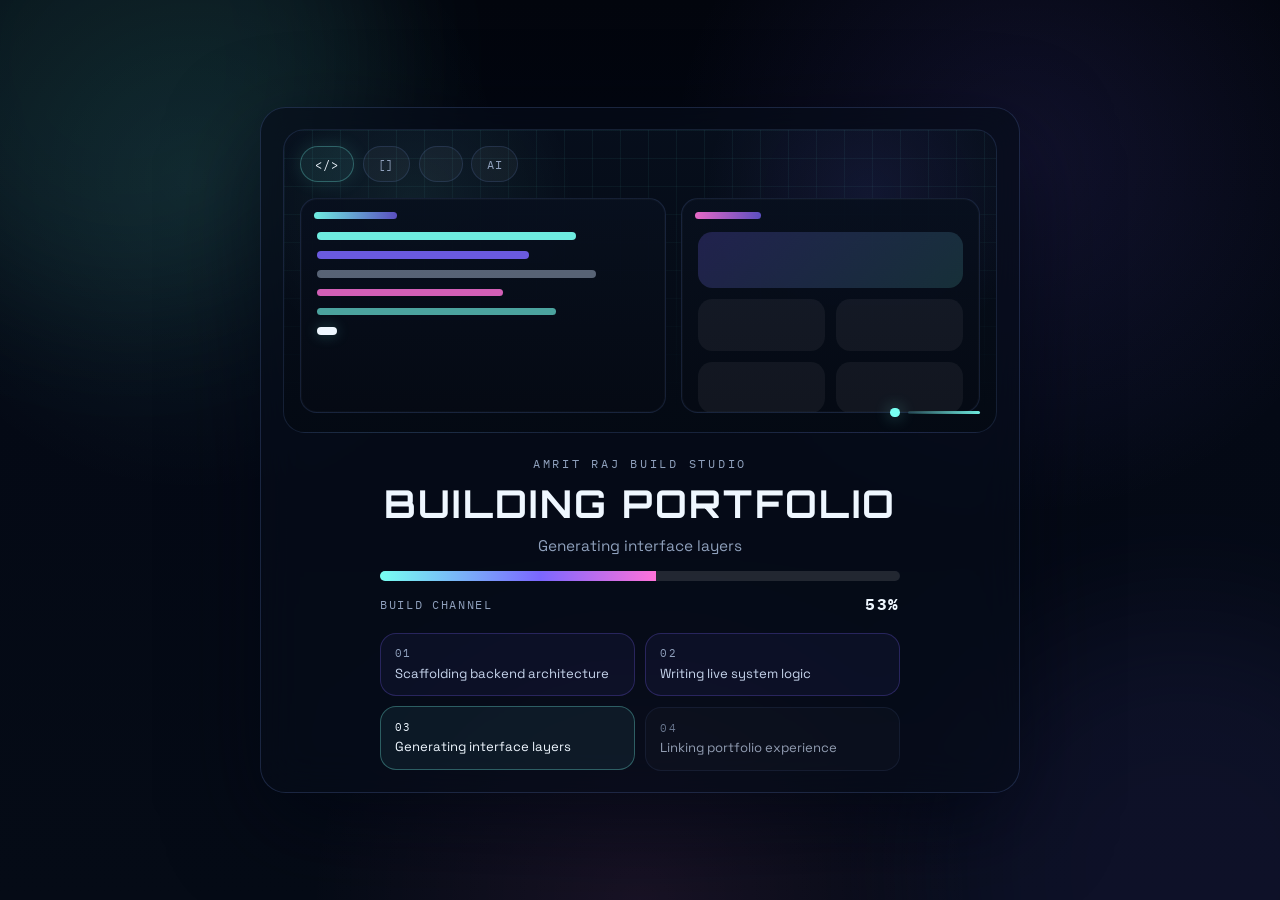
<file: index.html>
<!doctype html>
<html lang="en">
  <head>
    <meta charset="UTF-8" />
    <link rel="icon" type="image/svg+xml" href="/favicon.svg" />
    <meta name="viewport" content="width=device-width, initial-scale=1.0" />
    <meta
      name="description"
      content="Amrit Raj builds dependable backend systems, platform workflows, and AI-ready product foundations with a focus on Java, microservices, reliability, and clear execution."
    />
    <meta
      name="robots"
      content="index,follow,max-snippet:-1,max-image-preview:large,max-video-preview:-1"
    />
    <meta
      name="googlebot"
      content="index,follow,max-snippet:-1,max-image-preview:large,max-video-preview:-1"
    />
    <meta
      name="google-site-verification"
      content="ZopQGcoUT-zA8uDkPfLChk7K8iqDgY5XYCsr2-rhd2g"
    />
    <meta name="theme-color" content="#02050d" />
    <title>
      Amrit Raj | Java Backend Developer, Platform Engineer, AI-Ready Systems
    </title>
    <script type="module" crossorigin src="/assets/index-Cv9mQCW3.js"></script>
    <link rel="stylesheet" crossorigin href="/assets/index-Dyf2eFqn.css">
  </head>
  <body>
    <div id="root"></div>
  </body>
</html>
</file>
<file: assets/index-Dyf2eFqn.css>
@import "https://fonts.googleapis.com/css2?family=IBM+Plex+Mono:wght@400;500;600&family=Orbitron:wght@500;600;700;800&family=Space+Grotesk:wght@400;500;700&display=swap";@layer properties{@supports (((-webkit-hyphens:none)) and (not (margin-trim:inline))) or ((-moz-orient:inline) and (not (color:rgb(from red r g b)))){*,:before,:after,::backdrop{--tw-rotate-x:initial;--tw-rotate-y:initial;--tw-rotate-z:initial;--tw-skew-x:initial;--tw-skew-y:initial;--tw-shadow:0 0 #0000;--tw-shadow-color:initial;--tw-shadow-alpha:100%;--tw-inset-shadow:0 0 #0000;--tw-inset-shadow-color:initial;--tw-inset-shadow-alpha:100%;--tw-ring-color:initial;--tw-ring-shadow:0 0 #0000;--tw-inset-ring-color:initial;--tw-inset-ring-shadow:0 0 #0000;--tw-ring-inset:initial;--tw-ring-offset-width:0px;--tw-ring-offset-color:#fff;--tw-ring-offset-shadow:0 0 #0000;--tw-blur:initial;--tw-brightness:initial;--tw-contrast:initial;--tw-grayscale:initial;--tw-hue-rotate:initial;--tw-invert:initial;--tw-opacity:initial;--tw-saturate:initial;--tw-sepia:initial;--tw-drop-shadow:initial;--tw-drop-shadow-color:initial;--tw-drop-shadow-alpha:100%;--tw-drop-shadow-size:initial}}}.invisible{visibility:hidden}.visible{visibility:visible}.fixed{position:fixed}.static{position:static}.sticky{position:sticky}.block{display:block}.contents{display:contents}.hidden{display:none}.grow{flex-grow:1}.transform{transform:var(--tw-rotate-x,) var(--tw-rotate-y,) var(--tw-rotate-z,) var(--tw-skew-x,) var(--tw-skew-y,)}.resize{resize:both}.ring{--tw-ring-shadow:var(--tw-ring-inset,) 0 0 0 calc(1px + var(--tw-ring-offset-width)) var(--tw-ring-color,currentcolor);box-shadow:var(--tw-inset-shadow), var(--tw-inset-ring-shadow), var(--tw-ring-offset-shadow), var(--tw-ring-shadow), var(--tw-shadow)}.filter{filter:var(--tw-blur,) var(--tw-brightness,) var(--tw-contrast,) var(--tw-grayscale,) var(--tw-hue-rotate,) var(--tw-invert,) var(--tw-saturate,) var(--tw-sepia,) var(--tw-drop-shadow,)}:root{--bg-primary:#050915;--bg-secondary:#091223;--panel-bg:#0a111fd1;--text-main:#eff7ff;--text-soft:#c6d4ec;--text-dim:#8fa0bc;--accent-cyan:#77fff1;--accent-blue:#7f9dff;--accent-pink:#ff8ee3;--font-sans:"Space Grotesk", "Avenir Next", "Segoe UI", sans-serif;--font-display:"Orbitron", "Space Grotesk", sans-serif;--font-mono:"IBM Plex Mono", "SFMono-Regular", "Consolas", monospace;color:var(--text-main);background:var(--bg-primary);font-family:var(--font-sans);font-synthesis:none;text-rendering:optimizelegibility;-webkit-font-smoothing:antialiased;-moz-osx-font-smoothing:grayscale}*{box-sizing:border-box}html{scroll-behavior:smooth}body{min-width:320px;min-height:100vh;color:var(--text-main);font-family:var(--font-sans);background:#02050d;margin:0;overflow-x:hidden}body:before,body:after{content:"";pointer-events:none;z-index:0;position:fixed;inset:0}body:before{opacity:.18;background-color:#0000;background-image:linear-gradient(90deg,#0000 0 9%,#7b96ff08 9% 9.08%,#0000 9.08% 100%),linear-gradient(#0000 0 11%,#7b96ff08 11% 11.08%,#0000 11.08% 100%);background-position:0 0,0 0;background-repeat:repeat,repeat;background-size:160px 160px;background-attachment:scroll,scroll;background-origin:padding-box,padding-box;background-clip:border-box,border-box}body:after{mix-blend-mode:soft-light;opacity:.22;background:linear-gradient(#ffffff04,#fff0),repeating-linear-gradient(#ffffff04 0 1px,#0000 1px 4px)}@media (prefers-reduced-motion:reduce){*,:before,:after{scroll-behavior:auto!important;transition-duration:.01ms!important;animation-duration:.01ms!important;animation-iteration-count:1!important}}a,button,input,textarea{transition:color .18s,background-color .18s,border-color .18s,transform .18s,box-shadow .18s,opacity .18s}a{color:inherit}img,svg{max-width:100%;display:block}#root{z-index:1;position:relative}::selection{color:var(--text-main);background:#7cf8ff4d}::-webkit-scrollbar{width:10px}::-webkit-scrollbar-track{background:#050915f2}::-webkit-scrollbar-thumb{background:linear-gradient(#77fff0cc,#867effb3);border-radius:999px}::-webkit-scrollbar-thumb:hover{background:linear-gradient(#77fff0,#867effe6)}@keyframes gradientShift{0%,to{background-position:0%}50%{background-position:100%}}@keyframes blob{0%,to{transform:translate(0)scale(1)}25%{transform:translate(20px,-50px)scale(1.1)}50%{transform:translate(-20px,20px)scale(.9)}75%{transform:translate(50px,50px)scale(1.05)}}@keyframes blobAlt{0%,to{transform:translate(0)scale(1)}25%{transform:translate(-30px,40px)scale(.95)}50%{transform:translate(40px,-30px)scale(1.1)}75%{transform:translate(-20px,-40px)scale(.9)}}@keyframes shimmer{0%,to{opacity:.3}50%{opacity:.7}}@keyframes flicker{0%,19%,21%,23%,25%,54%,56%,to{opacity:1}20%,24%,55%{opacity:.5}}@keyframes orbitSmall{0%{transform:rotate(0)translate(60px)rotate(0)}to{transform:rotate(360deg)translate(60px)rotate(-360deg)}}@keyframes orbitLarge{0%{transform:rotate(0)translate(100px)rotate(0)}to{transform:rotate(360deg)translate(100px)rotate(-360deg)}}@keyframes pulse{0%,to{opacity:1}50%{opacity:.5}}.glow-effect{position:relative;overflow:hidden}.glow-effect:before{content:"";border-radius:inherit;z-index:-1;opacity:0;background:linear-gradient(90deg,#0000 0%,#00d9ff80 50%,#0000 100%);animation:3s ease-in-out infinite shimmer;position:absolute;inset:-2px}.glow-effect:hover:before{opacity:1}@keyframes particle-float{0%,to{opacity:0;transform:translateY(0)translate(0)}10%{opacity:1}90%{opacity:1}to{opacity:0;transform:translateY(-100px)translate(50px)}}@keyframes pulse-glow{0%,to{box-shadow:0 0 20px #00d9ff4d}50%{box-shadow:0 0 40px #00d9ff99}}@keyframes scan-line{0%{transform:translateY(-100%)}to{transform:translateY(100vh)}}.animated-bg-container{z-index:-10;position:fixed;inset:0;overflow:hidden}.floating-particle{opacity:0;border-radius:50%;animation:6s ease-in infinite particle-float;position:absolute}.neon-text{text-shadow:0 0 10px #00d9ff80,0 0 20px #00d9ff4d,0 0 30px #ff006e33;animation:2s ease-in-out infinite pulse-glow}.cyber-border{background:linear-gradient(45deg,#00d9ff,#ff006e,#00d9ff) 0 0/200% 200%;animation:8s infinite gradientShift;position:relative}.interactive-glow{transition:all .3s;position:relative}.interactive-glow:hover{box-shadow:0 0 20px #00d9ff80,0 0 40px #00d9ff4d,inset 0 0 20px #00d9ff1a}@property --tw-rotate-x{syntax:"*";inherits:false}@property --tw-rotate-y{syntax:"*";inherits:false}@property --tw-rotate-z{syntax:"*";inherits:false}@property --tw-skew-x{syntax:"*";inherits:false}@property --tw-skew-y{syntax:"*";inherits:false}@property --tw-shadow{syntax:"*";inherits:false;initial-value:0 0 #0000}@property --tw-shadow-color{syntax:"*";inherits:false}@property --tw-shadow-alpha{syntax:"<percentage>";inherits:false;initial-value:100%}@property --tw-inset-shadow{syntax:"*";inherits:false;initial-value:0 0 #0000}@property --tw-inset-shadow-color{syntax:"*";inherits:false}@property --tw-inset-shadow-alpha{syntax:"<percentage>";inherits:false;initial-value:100%}@property --tw-ring-color{syntax:"*";inherits:false}@property --tw-ring-shadow{syntax:"*";inherits:false;initial-value:0 0 #0000}@property --tw-inset-ring-color{syntax:"*";inherits:false}@property --tw-inset-ring-shadow{syntax:"*";inherits:false;initial-value:0 0 #0000}@property --tw-ring-inset{syntax:"*";inherits:false}@property --tw-ring-offset-width{syntax:"<length>";inherits:false;initial-value:0}@property --tw-ring-offset-color{syntax:"*";inherits:false;initial-value:#fff}@property --tw-ring-offset-shadow{syntax:"*";inherits:false;initial-value:0 0 #0000}@property --tw-blur{syntax:"*";inherits:false}@property --tw-brightness{syntax:"*";inherits:false}@property --tw-contrast{syntax:"*";inherits:false}@property --tw-grayscale{syntax:"*";inherits:false}@property --tw-hue-rotate{syntax:"*";inherits:false}@property --tw-invert{syntax:"*";inherits:false}@property --tw-opacity{syntax:"*";inherits:false}@property --tw-saturate{syntax:"*";inherits:false}@property --tw-sepia{syntax:"*";inherits:false}@property --tw-drop-shadow{syntax:"*";inherits:false}@property --tw-drop-shadow-color{syntax:"*";inherits:false}@property --tw-drop-shadow-alpha{syntax:"<percentage>";inherits:false;initial-value:100%}@property --tw-drop-shadow-size{syntax:"*";inherits:false}.app-shell{isolation:isolate;background:0 0;min-height:100vh;position:relative}.ai-background{z-index:0;pointer-events:none;background:#02050d;position:fixed;inset:0;overflow:hidden}.ai-background-canvas,.ai-background-grid,.ai-background-glow,.ai-background-vignette{position:absolute;inset:0}.ai-background-canvas{width:100%;height:100%}.ai-background-grid{opacity:.38;background-color:#0000;background-image:linear-gradient(#769aff0f 1px,#0000 1px),linear-gradient(90deg,#769aff0f 1px,#0000 1px);background-position:0 0,0 0;background-repeat:repeat,repeat;background-size:120px 120px;background-attachment:scroll,scroll;background-origin:padding-box,padding-box;background-clip:border-box,border-box;-webkit-mask-image:radial-gradient(circle,#000000e6,#0000 92%);mask-image:radial-gradient(circle,#000000e6,#0000 92%)}.ai-background-glow{filter:blur(28px);opacity:.92;background:radial-gradient(circle at 18% 18%,#68f3ff24,#0000 26%),radial-gradient(circle at 78% 16%,#6e7eff2e,#0000 30%),radial-gradient(circle at 50% 76%,#ff74b41f,#0000 24%)}.ai-background-vignette{mix-blend-mode:normal;background:linear-gradient(#01040a0f,#01040a38),radial-gradient(circle,#0000 42%,#01040ab8 100%)}.page-loader{z-index:120;background:radial-gradient(circle at 15% 20%,#77fff114,#0000 24%),radial-gradient(circle at 80% 18%,#7b67ff1f,#0000 28%),radial-gradient(circle at 50% 100%,#ff6bd614,#0000 30%),linear-gradient(#02050d 0%,#040915 45%,#050b16 100%);place-items:center;padding:1.5rem;display:grid;position:fixed;inset:0;overflow:hidden}.page-loader:before,.page-loader:after{content:"";filter:blur(70px);opacity:.32;pointer-events:none;border-radius:50%;width:32rem;height:32rem;position:absolute;inset:auto}.page-loader:before{background:#62f9ef3d;top:-12rem;left:-8rem}.page-loader:after{background:#7b67ff3d;animation:4.2s ease-in-out infinite loader-atmosphere;bottom:-14rem;right:-10rem}.page-loader-core{z-index:1;-webkit-backdrop-filter:blur(22px);backdrop-filter:blur(22px);background:#060c1aad;border:1px solid #82a3ff2e;border-radius:1.6rem;justify-items:center;gap:1.35rem;width:min(760px,100%);padding:1.35rem;display:grid;position:relative;box-shadow:0 30px 90px #0206128f}.page-loader-studio{background:radial-gradient(circle at 18% 24%,#77fff114,#0000 26%),radial-gradient(circle at 82% 22%,#7b67ff1a,#0000 26%),linear-gradient(#070f1df2,#040a14f5);border:1px solid #82a3ff24;border-radius:1.35rem;width:100%;min-height:19rem;position:relative;overflow:hidden}.page-loader-studio:before{content:"";background-image:linear-gradient(#6ef7ed14 1px,#0000 1px),linear-gradient(90deg,#6ef7ed14 1px,#0000 1px);background-size:28px 28px;position:absolute;inset:0;-webkit-mask-image:linear-gradient(#000000c7,#0000 94%);mask-image:linear-gradient(#000000c7,#0000 94%)}.page-loader-toolbar{z-index:1;gap:.55rem;display:flex;position:absolute;top:1rem;left:1rem;right:1rem}.page-loader-tool{min-width:2.75rem;height:2.2rem;color:var(--text-dim);font-family:var(--font-mono);letter-spacing:.08em;background:#ffffff0a;border:1px solid #82a3ff24;border-radius:999px;justify-content:center;align-items:center;padding:0 .9rem;font-size:.74rem;display:inline-flex}.page-loader-tool-active{color:var(--text-main);background:#77fff114;border-color:#77fff147;box-shadow:0 0 20px #77fff11f}.page-loader-workbench{z-index:1;grid-template-columns:minmax(0,1.1fr) minmax(0,.9fr);gap:.95rem;display:grid;position:absolute;inset:4.2rem 1rem 1.2rem}.page-loader-code-window,.page-loader-ui-window{background:linear-gradient(#08101ef5,#050a14fa);border:1px solid #82a3ff24;border-radius:1.05rem;position:relative;overflow:hidden;box-shadow:inset 0 0 0 1px #ffffff06}.page-loader-window-topbar{background:linear-gradient(90deg,#77fff1eb,#7b67ffb8);border-radius:999px;width:5.2rem;height:.42rem;position:absolute;top:.85rem;left:.85rem}.page-loader-window-topbar-ui{background:linear-gradient(90deg,#ff72d9e6,#7b67ffb8);width:4.1rem}.page-loader-code-lines{align-content:start;gap:.7rem;display:grid;position:absolute;inset:2.1rem 1rem 1rem}.page-loader-code-line{transform-origin:0;border-radius:999px;height:.48rem;animation:1.25s cubic-bezier(.22,1,.36,1) both loader-code-write;display:block}.page-loader-code-line-a{background:#77fff1eb;width:78%;animation-delay:.15s}.page-loader-code-line-b{background:#7b67ffdb;width:64%;animation-delay:.35s}.page-loader-code-line-c{background:#c8d8f46b;width:84%;animation-delay:.55s}.page-loader-code-line-d{background:#ff72d9d1;width:56%;animation-delay:.75s}.page-loader-code-line-e{background:#77fff19e;width:72%;animation-delay:.95s}.page-loader-code-cursor{background:var(--text-main);border-radius:999px;width:1.25rem;height:.52rem;animation:.8s step-end infinite loader-cursor-blink;box-shadow:0 0 14px #77fff142}.page-loader-ui-shell{align-content:start;gap:.7rem;display:grid;position:absolute;inset:2.1rem 1rem 1rem}.page-loader-ui-hero,.page-loader-ui-card,.page-loader-ui-button{opacity:0;border-radius:.9rem;animation:.8s ease-out both loader-ui-build;display:block}.page-loader-ui-hero{background:linear-gradient(135deg,#7b67ff38,#77fff124);height:3.5rem;animation-delay:.45s}.page-loader-ui-grid{grid-template-columns:repeat(2,minmax(0,1fr));gap:.7rem;display:grid}.page-loader-ui-card{background:#ffffff0d;height:3.2rem}.page-loader-ui-card-a{animation-delay:.7s}.page-loader-ui-card-b{animation-delay:.82s}.page-loader-ui-card-c{animation-delay:.94s}.page-loader-ui-card-d{animation-delay:1.06s}.page-loader-ui-button{background:linear-gradient(90deg,#77fff1eb,#7b67ffc7);width:56%;height:2.1rem;margin-top:.35rem;animation-delay:1.18s}.page-loader-build-signal{z-index:1;align-items:center;gap:.55rem;display:inline-flex;position:absolute;bottom:.95rem;right:1rem}.page-loader-signal-dot{background:var(--accent-cyan);border-radius:50%;width:.6rem;height:.6rem;animation:1.5s ease-in-out infinite loader-node-ping;box-shadow:0 0 16px #77fff175}.page-loader-signal-line{background:linear-gradient(90deg,#77fff126,#77fff1eb);border-radius:999px;width:4.5rem;height:.18rem;animation:1.35s ease-in-out infinite loader-signal-run}.page-loader-copy{text-align:center;justify-items:center;gap:.8rem;width:min(520px,100%);display:grid}.page-loader-kicker,.page-loader-status,.page-loader-meta{color:var(--text-dim)}.page-loader-kicker{font-family:var(--font-mono);letter-spacing:.22em;text-transform:uppercase;margin:0;font-size:.78rem}.page-loader-title{font-family:var(--font-display);letter-spacing:.06em;text-transform:uppercase;color:var(--text-main);margin:0;font-size:clamp(1.7rem,3vw,2.9rem);line-height:1.02}.page-loader-status{min-height:1.4rem;margin:0;font-size:.96rem}.page-loader-progress{appearance:none;background:#ffffff0f;border:0;border-radius:999px;width:100%;height:.65rem;overflow:hidden}.page-loader-progress::-webkit-progress-bar{background:#ffffff0f}.page-loader-progress::-webkit-progress-value{background:linear-gradient(90deg,#77fff1,#7b67ff 58%,#ff72d9)}.page-loader-progress::-moz-progress-bar{background:linear-gradient(90deg,#77fff1,#7b67ff 58%,#ff72d9)}.page-loader-meta{width:100%;font-family:var(--font-mono);letter-spacing:.14em;text-transform:uppercase;justify-content:space-between;align-items:center;gap:1rem;font-size:.74rem;display:flex}.page-loader-meta strong{color:var(--text-main);font-size:.98rem}.page-loader-steps{grid-template-columns:repeat(2,minmax(0,1fr));gap:.65rem;width:100%;margin-top:.35rem;display:grid}.page-loader-step{text-align:left;background:#ffffff06;border:1px solid #82a3ff1f;border-radius:1rem;gap:.2rem;padding:.8rem .85rem;transition:border-color .3s,background .3s,transform .3s;display:grid}.page-loader-step-index{color:var(--text-dim);font-family:var(--font-mono);letter-spacing:.18em;text-transform:uppercase;font-size:.66rem}.page-loader-step-label{color:var(--text-soft);font-size:.82rem;line-height:1.45}.page-loader-step-active{background:#77fff10f;border-color:#77fff14d;transform:translateY(-1px)}.page-loader-step-active .page-loader-step-index,.page-loader-step-active .page-loader-step-label{color:var(--text-main)}.page-loader-step-done{background:#7b67ff0f;border-color:#7b67ff42}.page-loader-step-idle{opacity:.72}@keyframes loader-atmosphere{0%,to{transform:scale(1)translate(0,0)}50%{transform:scale(1.08)translate(-12px,-10px)}}@keyframes loader-node-ping{0%,to{opacity:.42;transform:scale(1)}50%{opacity:1;transform:scale(1.22)}}@keyframes loader-code-write{0%{opacity:0;transform:scaleX(0)}to{opacity:1;transform:scaleX(1)}}@keyframes loader-cursor-blink{0%,49%{opacity:1}50%,to{opacity:.25}}@keyframes loader-ui-build{0%{opacity:0;transform:translateY(10px)scale(.94)}to{opacity:1;transform:translateY(0)scale(1)}}@keyframes loader-signal-run{0%,to{opacity:.5;transform:scaleX(.7)}50%{opacity:1;transform:scaleX(1)}}.site-content{z-index:1;position:relative}.section-shell{padding:6.5rem 1.5rem;position:relative}.section-shell:before{content:"";pointer-events:none;background:linear-gradient(#0000,#7892ff09,#0000);position:absolute;inset:0}.section-shell.alt:before{background:linear-gradient(#0000,#56ffd30a,#0000)}.section-inner{z-index:1;width:min(1240px,100%);margin:0 auto;position:relative}.section-header{text-align:center;max-width:760px;margin:0 auto 3rem}.eyebrow{color:var(--text-dim);font-family:var(--font-mono);letter-spacing:.28em;text-transform:uppercase;align-items:center;gap:.7rem;margin-bottom:1rem;font-size:.78rem;display:inline-flex}.eyebrow:before,.eyebrow:after{content:"";background:linear-gradient(90deg,#0000,#84fce5b3,#0000);width:2.6rem;height:1px}.section-title{font-size:clamp(1.95rem,3.2vw,3.25rem);font-family:var(--font-display);letter-spacing:.05em;text-transform:uppercase;margin:0;line-height:1.02}.section-title .accent-text{margin-top:.35rem;font-size:.74em;line-height:1.08;display:block}.section-title .muted{color:var(--text-soft)}.section-description{max-width:52rem;color:var(--text-dim);margin:1rem auto 0;font-size:1.03rem}.top-nav{z-index:30;-webkit-backdrop-filter:blur(18px);backdrop-filter:blur(18px);background:#060c1aa3;border:1px solid #82a3ff3d;border-radius:999px;width:min(1280px,100% - 1rem);position:fixed;top:1rem;left:50%;transform:translate(-50%);box-shadow:0 16px 60px #02061273}.section-float-nav{z-index:28;-webkit-backdrop-filter:blur(18px);backdrop-filter:blur(18px);background:#060c1a9e;border:1px solid #82a3ff2e;border-radius:999px;gap:.45rem;padding:.6rem;display:grid;position:fixed;top:50%;right:1.2rem;transform:translateY(-50%);box-shadow:0 18px 55px #02061257}.section-float-button{width:3.25rem;height:3.25rem;color:var(--text-soft);cursor:pointer;background:linear-gradient(160deg,#77fff10a,#7f9dff14),#090f1de0;border:1px solid #7691ff24;border-radius:999px;justify-content:center;align-items:center;transition:transform .18s,border-color .18s,background .18s,color .18s,box-shadow .18s;display:inline-flex}.section-float-button:hover{color:var(--text-main);border-color:#77fff13d;transform:translateY(-2px)}.section-float-button:disabled{opacity:.42;cursor:default;transform:none}.section-float-button:disabled:hover{color:var(--text-soft);border-color:#7691ff24;transform:none}.section-float-direction{color:var(--accent-cyan);justify-content:center;align-items:center;font-size:1.15rem;line-height:1;display:inline-flex}.back-to-top{z-index:28;color:var(--text-main);cursor:pointer;opacity:0;pointer-events:none;background:linear-gradient(140deg,#77fff11a,#8ca4ff1f),#070d18e0;border:1px solid #77fff12e;border-radius:999px;align-items:center;gap:.6rem;padding:.85rem 1rem;transition:opacity .18s,transform .18s,border-color .18s;display:inline-flex;position:fixed;bottom:1.3rem;right:1.2rem;transform:translateY(12px);box-shadow:0 18px 40px #02061257}.back-to-top.visible{opacity:1;pointer-events:auto;transform:translateY(0)}.back-to-top:hover{border-color:#77fff152}.back-to-top span{font-family:var(--font-display);letter-spacing:.08em;text-transform:uppercase;font-size:.72rem}.back-to-top svg{width:1rem;height:1rem}.top-nav-inner{justify-content:space-between;align-items:center;gap:1rem;padding:.95rem 1.55rem;display:flex}.brand-mark{color:var(--text-main);align-items:center;gap:.85rem;text-decoration:none;display:flex}.brand-orb{background:radial-gradient(circle,#64ffe5b8,#0b21351a 42%,#0000 70%),#09101eeb;border:1px solid #7cf3ff5c;border-radius:50%;width:2.5rem;height:2.5rem;position:relative;box-shadow:0 0 30px #52d8ff47}.brand-orb:before,.brand-orb:after{content:"";border:1px solid #7692ff4d;border-radius:50%;animation:12s linear infinite orbit-spin;position:absolute;inset:.3rem}.brand-orb:after{border-color:#ff70dd3d;animation-duration:16s;animation-direction:reverse;inset:-.28rem}.brand-title{flex-direction:column;gap:.1rem;display:flex}.brand-name{font-size:.98rem;font-weight:700;font-family:var(--font-display);letter-spacing:.1em;text-transform:uppercase}.brand-subtitle{color:var(--text-dim);font-family:var(--font-mono);letter-spacing:.18em;text-transform:uppercase;font-size:.72rem}.nav-links{align-items:center;gap:1.35rem;display:flex}.nav-link{color:var(--text-soft);font-size:.92rem;font-family:var(--font-mono);letter-spacing:.12em;text-transform:uppercase;text-decoration:none}.nav-link:hover{color:var(--accent-cyan)}.nav-menu-button{color:var(--text-main);font-family:var(--font-display);letter-spacing:.12em;text-transform:uppercase;background:#0d1424bf;border:1px solid #7a95ff4d;border-radius:999px;padding:.65rem .95rem;font-size:.78rem;display:none}.nav-mobile{padding:0 1rem 1rem;display:none}.nav-mobile-panel{background:#080e1ae6;border:1px solid #7692ff2e;border-radius:1.3rem;gap:.45rem;padding:.8rem;display:grid}.nav-mobile-panel a{color:var(--text-soft);border-radius:.9rem;padding:.8rem .95rem;text-decoration:none}.nav-mobile-panel a:hover{color:var(--accent-cyan);background:#5d7bff1f}.hero-shell{align-items:center;min-height:100vh;padding:8.5rem 1.5rem 4rem;display:flex;position:relative}.hero-grid{grid-template-columns:minmax(0,1.15fr) minmax(320px,.85fr);align-items:center;gap:2.2rem;width:min(1240px,100%);margin:0 auto;display:grid}.hero-copy{z-index:1;position:relative}.hero-kicker{color:var(--text-dim);font-family:var(--font-mono);letter-spacing:.2em;text-transform:uppercase;background:#09101eb3;border:1px solid #7a95ff38;border-radius:999px;align-items:center;gap:.75rem;padding:.5rem .8rem;font-size:.8rem;display:inline-flex}.hero-kicker span{background:var(--accent-cyan);border-radius:50%;width:.5rem;height:.5rem;box-shadow:0 0 14px #5effe2b3}.hero-title{font-size:clamp(2.3rem,4.5vw,4.35rem);font-family:var(--font-display);letter-spacing:.03em;text-transform:uppercase;margin:1.5rem 0 1rem;line-height:.95}.hero-title .accent{background:linear-gradient(120deg,#dffcff 0%,#70f9ff 28%,#7394ff 58%,#ff88de 100%);color:#0000;text-shadow:0 0 26px #64f0ff38;-webkit-background-clip:text;background-clip:text;margin-top:.35rem;font-size:.76em;display:block}.hero-subtitle{color:var(--text-soft);font-size:clamp(.94rem,1.5vw,1.08rem);font-family:var(--font-mono);letter-spacing:.18em;text-transform:uppercase;margin:0}.hero-description{max-width:44rem;color:var(--text-dim);margin:1.5rem 0 0;font-size:1rem;line-height:1.75}.hero-actions{flex-wrap:wrap;gap:1rem;margin-top:2rem;display:flex}.hero-build-sequence{grid-template-columns:repeat(3,minmax(0,1fr));gap:.8rem;margin-top:1.35rem;display:grid}.hero-build-step{font-family:var(--font-mono);text-transform:uppercase;letter-spacing:.12em;background:#ffffff08;border:1px solid #a2bdff24;border-radius:18px;align-items:center;gap:.7rem;padding:.95rem 1rem;font-size:.74rem;display:flex;position:relative;overflow:hidden}.hero-build-step:after{content:"";background:linear-gradient(115deg,#0000 25%,#60d9ff29 50%,#0000 75%);animation:4.6s linear infinite sheen-slide;position:absolute;inset:0;transform:translate(-120%)}.hero-build-indicator{background:var(--accent-cyan);border-radius:50%;flex:none;width:10px;height:10px;box-shadow:0 0 14px #60d9ff73}.hero-metrics{grid-template-columns:repeat(3,minmax(0,1fr));gap:1rem;margin-top:2rem;display:grid}.metric-card{padding:1rem 1.1rem}.metric-value{color:var(--text-main);font-size:1.9rem;font-weight:700;font-family:var(--font-display);display:block}.metric-label{color:var(--text-dim);font-family:var(--font-mono);letter-spacing:.14em;text-transform:uppercase;font-size:.75rem}.hero-visual{position:relative}.command-panel{padding:1.35rem;position:relative;overflow:hidden}.command-panel:after{content:"";pointer-events:none;background:linear-gradient(120deg,#0000 20%,#ffffff14 50%,#0000 80%);animation:7s linear infinite sheen-slide;position:absolute;inset:0;transform:translate(-100%)}.panel-header{justify-content:space-between;align-items:center;gap:1rem;margin-bottom:1.2rem;display:flex}.panel-header strong{font-family:var(--font-mono);letter-spacing:.22em;text-transform:uppercase;color:var(--text-soft);font-size:.8rem}.panel-status{color:var(--accent-cyan);font-family:var(--font-mono);letter-spacing:.18em;text-transform:uppercase;font-size:.72rem}.radar-stage{background:radial-gradient(circle,#0f2640c7,#040a13fa),linear-gradient(#060b14eb,#08101efa);border:1px solid #7891ff2e;border-radius:1.6rem;place-items:center;min-height:23rem;display:grid;position:relative;overflow:hidden}.radar-axis{opacity:.7;background:linear-gradient(90deg,#0000,#66fceb38,#0000);position:absolute}.radar-axis-horizontal{height:1px;inset:auto 10% 50%}.radar-axis-vertical{background:linear-gradient(#0000,#66fceb2e,#0000);width:1px;inset:10% auto 10% 50%}.radar-stage:before,.radar-stage:after{content:"";border:1px solid #6cf7ee29;border-radius:50%;position:absolute;inset:12%}.radar-stage:after{inset:24%}.radar-grid,.radar-grid:before,.radar-grid:after{content:"";border:1px solid #6d90ff24;border-radius:50%;position:absolute;inset:9%}.radar-grid:before{inset:16%}.radar-grid:after{inset:30%}.radar-sweep{transform-origin:100% 100%;background:linear-gradient(45deg,#69ffe000,#69ffe038);width:50%;height:50%;animation:6s linear infinite radar-sweep;position:absolute}.radar-core{aspect-ratio:1;background:radial-gradient(circle,#6ffdff2e,#121f331f 46%,#0000 70%),#060e198c;border:1px solid #88a7ff47;border-radius:50%;place-items:center;width:clamp(180px,30vw,250px);display:grid;position:relative;box-shadow:0 0 80px #54deff24,inset 0 0 60px #6c8aff14}.radar-core:before,.radar-core:after{content:"";border:1px solid #64fbea33;border-radius:50%;animation:14s linear infinite orbit-spin;position:absolute;inset:.9rem}.radar-core:after{border-color:#ff71da3d;animation-duration:18s;animation-direction:reverse;inset:1.9rem}.radar-core-glow{filter:blur(6px);background:radial-gradient(circle at 50% 45%,#74f8ff3d,#677aff24 45%,#0000 75%);border-radius:50%;position:absolute;inset:12%}.radar-card-orbit{background:linear-gradient(160deg,#ffffff14,#ffffff03);border:1px solid #84a7ff3d;border-radius:1.15rem;width:62%;height:42%;position:absolute}.radar-card-orbit-one{animation:8s ease-in-out infinite orbit-tilt;transform:rotate(18deg)}.radar-card-orbit-two{border-color:#ff71da2e;animation:10s ease-in-out infinite orbit-tilt-reverse;transform:rotate(-18deg)}.radar-rect-card{background:linear-gradient(160deg,#ffffff29,#ffffff08),radial-gradient(circle at 50% 35%,#6bfbf538,#0b1322f0);border:1px solid #84a7ff57;border-radius:1.15rem;place-items:center;width:62%;height:42%;display:grid;position:relative;overflow:hidden;box-shadow:inset 0 0 35px #6c8aff24,0 0 45px #54deff1f}.radar-rect-card:after{content:"";background:linear-gradient(120deg,#0000 15%,#ffffff1f 48%,#0000 82%);animation:5.2s linear infinite sheen-slide;position:absolute;inset:0;transform:translate(-120%)}.radar-initials{text-align:center}.radar-initials strong{letter-spacing:.04em;font-size:clamp(2.4rem,5vw,3.4rem);display:block}.radar-initials span{color:var(--text-dim);font-family:var(--font-mono);letter-spacing:.22em;text-transform:uppercase;font-size:.82rem;display:block}.signal-node{background:var(--accent-cyan);border-radius:50%;width:.82rem;height:.82rem;position:absolute;box-shadow:0 0 18px #63ffe4cc}.signal-node.one{animation:3s ease-in-out infinite pulse-node;top:22%;right:24%}.signal-node.two{animation:3s ease-in-out 1s infinite pulse-node;bottom:24%;left:21%}.signal-node.three{animation:3s ease-in-out 1.8s infinite pulse-node;top:52%;left:14%}.status-grid{grid-template-columns:repeat(2,minmax(0,1fr));gap:.8rem;margin-top:1rem;display:grid}.status-card{padding:.95rem 1rem}.status-card span{color:var(--text-dim);font-family:var(--font-mono);letter-spacing:.16em;text-transform:uppercase;font-size:.72rem;display:block}.status-card strong{color:var(--text-main);margin-top:.3rem;font-size:.94rem;display:block}.panel{-webkit-backdrop-filter:blur(16px);backdrop-filter:blur(16px);background:linear-gradient(#ffffff0d,#ffffff04),#070d18d1;border:1px solid #7d98ff29;border-radius:1.55rem;position:relative;box-shadow:inset 0 1px #ffffff0d,0 18px 65px #02081657}.panel:before{content:"";border-radius:inherit;-webkit-mask-composite:xor;pointer-events:none;background:linear-gradient(140deg,#6ef0ff42,#7b8dff24,#ff7ade1f) border-box;border:1px solid #0000;position:absolute;inset:0;-webkit-mask-image:linear-gradient(#fff 0 0),linear-gradient(#fff 0 0);mask-image:linear-gradient(#fff 0 0),linear-gradient(#fff 0 0);-webkit-mask-position:0 0,0 0;mask-position:0 0,0 0;-webkit-mask-size:auto,auto;mask-size:auto,auto;-webkit-mask-repeat:repeat,repeat;mask-repeat:repeat,repeat;-webkit-mask-clip:padding-box,border-box;mask-clip:padding-box,border-box;-webkit-mask-origin:padding-box,border-box;mask-origin:padding-box,border-box;-webkit-mask-composite:xor;mask-composite:exclude;-webkit-mask-source-type:auto,auto;mask-mode:match-source,match-source}.panel-soft{-webkit-backdrop-filter:blur(16px);backdrop-filter:blur(16px);background:#0a111fb8;border:1px solid #6f8cff1f;border-radius:1.3rem;position:relative;box-shadow:inset 0 1px #ffffff08}.cta-primary,.cta-secondary{min-height:3.25rem;font-weight:600;font-family:var(--font-display);letter-spacing:.14em;text-transform:uppercase;border-radius:999px;justify-content:center;align-items:center;gap:.75rem;padding:0 1.35rem;font-size:.84rem;text-decoration:none;display:inline-flex}.cta-primary{color:#02111d;background:linear-gradient(135deg,#7cf3ff 0%,#6dffcf 45%,#8ca4ff 100%);box-shadow:0 10px 30px #60f8ff40}.cta-secondary{color:var(--text-main);background:#0a101e94;border:1px solid #7994ff3d}.cta-primary:hover,.cta-secondary:hover,.lift-on-hover:hover{transform:translateY(-3px)}.accent-text{background:linear-gradient(120deg,#d6fbff 0%,#73f5ff 22%,#7b8fff 55%,#ff95e4 100%);color:#0000;-webkit-background-clip:text;background-clip:text}.about-grid,.contact-grid{grid-template-columns:minmax(0,1.1fr) minmax(280px,.9fr);gap:1.5rem;display:grid}.about-grid{align-items:start}.about-story,.contact-form-panel{padding:1.8rem}.about-story{padding:2rem}.about-story-header{gap:.45rem;margin-bottom:1rem;display:grid}.story-title{margin:0;font-size:1.2rem}.story-copy{color:var(--text-dim);line-height:1.78}.story-copy p+p{margin-top:1.15rem}.story-lead{max-width:40rem;color:var(--text-main);margin:0;font-size:1.04rem;line-height:1.82}.story-points{gap:.9rem;margin-top:1.35rem;display:grid}.story-point{background:#ffffff06;border:1px solid #7691ff1f;border-radius:1rem;padding:.95rem 1rem}.story-point strong{color:var(--text-main);font-family:var(--font-display);letter-spacing:.08em;text-transform:uppercase;margin:0;font-size:.8rem;display:block}.story-point p{color:var(--text-dim);margin:.5rem 0 0;line-height:1.72}.story-note{max-width:39rem;color:var(--text-soft);margin:1.35rem 0 0;font-size:.98rem;line-height:1.76}.data-stack{align-content:start;gap:1rem;display:grid}.about-data-stack{grid-auto-rows:1fr;align-content:center;align-self:center}.about-pillar-card{grid-template-rows:auto 1fr;gap:.7rem;min-height:100%;padding:1.05rem 1.1rem 1.1rem;display:grid;overflow:hidden}.about-pillar-head{border-bottom:1px solid #7691ff1f;align-items:center;gap:.7rem;padding-bottom:.7rem;display:flex}.about-pillar-index{width:2rem;height:2rem;color:var(--accent-cyan);font-family:var(--font-mono);letter-spacing:.14em;background:#77fff114;border:1px solid #77fff124;border-radius:999px;justify-content:center;align-items:center;font-size:.66rem;display:inline-flex}.about-pillar-card .data-value{align-self:start;margin-top:0;line-height:1.68}.contact-meta-grid{grid-template-columns:repeat(2,minmax(0,1fr));gap:1rem;display:grid}.data-card{padding:1.15rem 1.2rem}.compact-contact-card{grid-template-columns:2.7rem minmax(0,1fr);align-items:center;gap:.85rem;min-height:5.35rem;display:grid}.data-label{color:var(--text-dim);font-family:var(--font-mono);letter-spacing:.2em;text-transform:uppercase;font-size:.72rem;display:block}.data-value{color:var(--text-main);margin-top:.45rem;font-size:1.02rem;text-decoration:none;display:block}.compact-contact-value{word-break:break-word;font-size:.96rem;line-height:1.45}.contact-card-icon{width:2.7rem;height:2.7rem;color:var(--accent-cyan);background:linear-gradient(160deg,#77fff129,#7f9dff1f),#070d18bd;border:1px solid #77fff12e;border-radius:.95rem;justify-content:center;align-items:center;display:inline-flex;box-shadow:inset 0 1px #ffffff08}.contact-card-icon svg,.social-icon svg{width:1.2rem;height:1.2rem}.map-card{padding:1.1rem}.map-card-header{justify-content:space-between;align-items:start;gap:1rem;margin-bottom:1rem;display:flex}.map-pin-icon{flex-shrink:0}.map-frame{aspect-ratio:16/8.3;background:radial-gradient(circle at 0 0,#77fff124,#0000 50%),#070d18d1;border:1px solid #7691ff2e;border-radius:1.15rem;overflow:hidden}.map-frame iframe{filter:none;opacity:1;border:0;width:100%;height:100%}.projects-grid,.cert-grid{grid-template-columns:repeat(3,minmax(0,1fr));gap:1.2rem;display:grid}.project-card,.cert-card{height:100%;padding:1.4rem}.technology-stage{overflow:hidden}.technology-grid{opacity:.35;pointer-events:none;background-image:linear-gradient(#9dbbff0d 1px,#0000 1px),linear-gradient(90deg,#9dbbff0d 1px,#0000 1px);background-size:56px 56px;position:absolute;inset:0}.technology-shell{z-index:1;padding:1.6rem;position:relative}.technology-tabs{flex-wrap:wrap;gap:.75rem;margin-bottom:1.4rem;display:flex}.technology-tab{color:var(--text-dim);cursor:pointer;text-transform:uppercase;letter-spacing:.14em;font-size:.74rem;font-family:var(--font-display);background:#ffffff08;border:1px solid #9dbbff2e;border-radius:999px;padding:.9rem 1.15rem}.technology-tab:hover,.technology-tab.active{color:#09111d;background:linear-gradient(120deg,#7cf3ff 0%,#6dffcf 45%,#8ca4ff 100%);border-color:#0000;box-shadow:0 14px 28px #6d81ff38}.technology-layout{grid-template-columns:minmax(320px,.9fr) minmax(0,1.1fr);align-items:stretch;gap:1.25rem;display:grid}.technology-spotlight{padding:1.4rem}.technology-spotlight h3{margin:.8rem 0;font-size:1.2rem}.technology-spotlight p{color:var(--text-dim);line-height:1.75}.technology-marquee{background:#080d18c7;border:1px solid #7691ff24;border-radius:1.3rem;justify-content:center;align-items:center;min-height:100%;padding:0;display:flex;overflow:hidden;-webkit-mask-image:linear-gradient(90deg,#0000,#000 8% 92%,#0000);mask-image:linear-gradient(90deg,#0000,#000 8% 92%,#0000)}.technology-marquee-track{align-items:center;gap:.9rem;width:max-content;padding:0 1rem;animation:30s linear infinite technology-scroll;display:flex}.technology-marquee-card{background:#070d18db;border:1px solid #9dbbff1f;border-radius:1.2rem;min-width:180px;padding:1rem}.technology-marquee-icon{background:#ffffff0a;border-radius:1rem;place-items:center;width:3rem;height:3rem;margin-bottom:.85rem;display:inline-grid}.technology-marquee-icon img{object-fit:contain;width:100%;height:100%}.technology-marquee-card strong{font-family:var(--font-display);letter-spacing:.04em;text-transform:uppercase;text-align:center;font-size:.86rem;display:block}.panel-label{width:fit-content;color:var(--accent-cyan);font-family:var(--font-mono);letter-spacing:.16em;text-transform:uppercase;border:1px solid #70f8ec2e;border-radius:999px;justify-self:start;padding:.35rem .55rem;font-size:.68rem;display:inline-block}.chip-row{flex-wrap:wrap;gap:.6rem;margin-top:1.15rem;display:flex}.tech-chip{color:var(--text-soft);background:#4f70ff14;border:1px solid #7691ff2e;border-radius:999px;align-items:center;gap:.55rem;padding:.5rem .72rem;font-size:.82rem;display:inline-flex}.tech-text-chip{color:var(--text-soft);background:#4f70ff0d;border:1px solid #7691ff24;border-radius:999px;padding:.48rem .72rem;font-size:.8rem}.tech-chip.is-compact{padding:.42rem .64rem;font-size:.76rem}.tech-chip-icon{background:#ffffff0f;border-radius:999px;flex:none;place-items:center;width:1.5rem;height:1.5rem;display:inline-grid;overflow:hidden}.tech-chip-icon img{object-fit:contain;width:100%;height:100%}.tech-chip-icon span{font-family:var(--font-display);letter-spacing:.08em;color:var(--text-main);font-size:.58rem}.tech-chip-fallback-dot{background:var(--accent-cyan);border-radius:50%;width:.4rem;height:.4rem;box-shadow:0 0 12px #77fff1b3}.stats-grid{grid-template-columns:repeat(4,minmax(0,1fr));gap:1rem;margin-top:1.5rem;display:grid}.stat-card{text-align:center;padding:1.15rem}.stat-card strong{color:var(--text-main);font-size:2rem;font-family:var(--font-display);display:block}.stat-card span{color:var(--text-dim);font-family:var(--font-mono);letter-spacing:.16em;text-transform:uppercase;font-size:.72rem}.timeline{gap:1.2rem;display:grid}.timeline-card{grid-template-columns:180px minmax(0,1fr);gap:1.25rem;padding:1.55rem;display:grid}.timeline-meta{border-right:1px solid #7892ff24;padding-right:1rem}.timeline-date{color:var(--accent-cyan);font-family:var(--font-mono);letter-spacing:.16em;text-transform:uppercase;font-size:.78rem}.timeline-company{color:var(--text-soft);margin-top:.65rem;font-size:.98rem;display:block}.timeline-role{margin:0;font-size:1.4rem}.ops-timeline{gap:1.45rem;display:grid}.ops-card{grid-template-columns:240px minmax(0,1fr);gap:1.6rem;padding:1.7rem 1.75rem;display:grid}.ops-card.is-active{box-shadow:inset 0 1px #ffffff0d,0 24px 80px #0208166b}.ops-rail{align-content:start;gap:.82rem;padding:.55rem 0 .55rem 1.55rem;display:grid;position:relative}.ops-rail:before{content:"";background:linear-gradient(#76f7ecb3,#7d98ff2e);width:1px;position:absolute;top:.2rem;bottom:.2rem;left:.2rem}.ops-node{background:linear-gradient(135deg,#77fff1,#8ca4ff);border-radius:50%;width:.8rem;height:.8rem;position:absolute;top:.4rem;left:-.2rem;box-shadow:0 0 18px #77fff166}.ops-duration{color:var(--accent-cyan);font-family:var(--font-mono);letter-spacing:.16em;text-transform:uppercase;font-size:.74rem}.ops-company{color:var(--text-soft);font-size:1rem;line-height:1.55}.ops-content{border-left:1px solid #7892ff1f;padding-left:1.75rem}.ops-header{justify-content:space-between;align-items:start;gap:1rem;display:flex}.ops-title-block{gap:.35rem;display:grid}.skill-card h3,.project-card h3,.cert-card h3,.timeline-role,.story-title,.contact-form-panel h3,.training-banner h3,.contact-cta h3,.edu-card h3,.radar-initials strong{font-family:var(--font-display);letter-spacing:.06em;text-transform:uppercase;font-size:1.02rem}.bullet-list{gap:.9rem;margin:1.2rem 0 0;padding:0;list-style:none;display:grid}.bullet-list li{color:var(--text-dim);padding-left:1.2rem;line-height:1.72;position:relative}.bullet-list li:before{content:"";background:linear-gradient(135deg,#74fbff,#9f89ff);border-radius:50%;width:.45rem;height:.45rem;position:absolute;top:.58rem;left:0;box-shadow:0 0 16px #73f8ff7a}.project-card{flex-direction:column;gap:1rem;display:flex}.project-card-header,.project-card-body,.project-footer{display:grid}.project-card-header{gap:.35rem}.project-card-body{gap:.85rem}.project-tile{position:relative;overflow:hidden}.project-signal{color:var(--accent-cyan);font-family:var(--font-mono);letter-spacing:.16em;text-transform:uppercase;align-items:center;gap:.55rem;font-size:.7rem;display:inline-flex}.project-signal-dot{background:var(--accent-cyan);border-radius:50%;width:.45rem;height:.45rem;box-shadow:0 0 12px #77fff1cc}.project-card p,.cert-card p{color:var(--text-dim)}.project-footer{gap:.85rem;margin-top:auto}.project-card h3{margin:0}.project-card .separator{margin-top:0}.project-highlights{flex-wrap:wrap;align-content:flex-start;gap:.55rem;display:flex}.project-highlights span{color:var(--accent-cyan);background:#64ffe714;border-radius:999px;padding:.42rem .68rem;font-size:.78rem}.edu-list{gap:1rem;display:grid}.edu-card{grid-template-columns:minmax(0,1fr) 120px;align-items:center;gap:1rem;padding:1.4rem 1.5rem;display:grid}.score-badge{background:radial-gradient(circle at top,#62f9ef1f,#4f71ff0f);border:1px solid #6ef7ed29;border-radius:1.25rem;place-items:center;min-height:5.8rem;display:grid}.score-badge strong{color:var(--text-main);font-size:1.5rem}.score-badge span{color:var(--text-dim);font-family:var(--font-mono);letter-spacing:.18em;text-transform:uppercase;font-size:.72rem}.cert-card{flex-direction:column;gap:1rem;display:flex}.cert-card-header{justify-content:space-between;align-items:center;gap:.9rem;display:flex}.cert-card-body{flex:auto;align-content:start;gap:.45rem;display:grid}.cert-card-body h3{overflow-wrap:anywhere;margin:0}.cert-card-footer{justify-content:space-between;align-items:center;gap:.9rem;margin-top:auto;display:flex}.cert-meta{color:var(--text-dim);align-content:center;gap:.3rem;display:grid}.cert-meta strong{color:var(--text-soft);font-size:.92rem;font-weight:600}.cert-meta span{font-family:var(--font-mono);letter-spacing:.12em;text-transform:uppercase;font-size:.66rem}.cert-link{width:fit-content;min-height:2.35rem;color:var(--text-soft);font-family:var(--font-mono);letter-spacing:.12em;text-transform:uppercase;background:#0a111fbd;border:1px solid #7691ff2e;border-radius:999px;flex-shrink:0;align-items:center;padding:0 .9rem;font-size:.7rem;text-decoration:none;display:inline-flex}.cert-icon{background:linear-gradient(135deg,#7cf5ff2e,#ff74d91f);border-radius:1rem;place-items:center;width:3rem;height:3rem;display:grid;overflow:hidden}.cert-icon img{object-fit:contain;width:100%;height:100%}.training-banner{margin-top:1.4rem;padding:1.5rem}.training-banner-grid{grid-template-columns:minmax(260px,.8fr) minmax(0,1.2fr);align-items:center;gap:1.2rem;display:grid}.training-banner-actions{justify-content:center;margin-top:1.25rem;display:flex}.cert-toolbar{grid-template-columns:minmax(0,1fr) auto;align-items:center;gap:1rem;margin-bottom:1rem;padding:1rem;display:grid}.cert-search{margin:0}.cert-pagination{align-items:center;gap:.8rem;display:flex}.cert-page-button{min-height:2.7rem;padding:0 1rem}.cert-page-button:disabled{opacity:.45;transform:none}.cert-page-label{color:var(--text-dim);font-family:var(--font-mono);letter-spacing:.14em;text-transform:uppercase;font-size:.72rem}.skills-marquee{margin-top:1.4rem;padding:1rem 0 .4rem;position:relative;overflow:hidden;-webkit-mask-image:linear-gradient(90deg,#0000,#000 8% 92%,#0000);mask-image:linear-gradient(90deg,#0000,#000 8% 92%,#0000)}.skills-marquee-row{align-items:center;gap:.8rem;width:max-content;animation:32s linear infinite technology-scroll;display:flex}.skills-marquee-card{background:#080d18d1;border:1px solid #9dbbff1f;border-radius:18px;align-items:center;gap:.9rem;min-width:190px;padding:.85rem 1rem;display:flex}.skills-marquee-card img{border-radius:14px;width:2.6rem;height:2.6rem}.skills-marquee-card strong{font-family:var(--font-display);letter-spacing:.06em;text-transform:uppercase;font-size:.82rem;display:block}.skills-marquee-card span{color:var(--text-dim);font-family:var(--font-mono);letter-spacing:.14em;text-transform:uppercase;font-size:.66rem;display:block}.contact-form{gap:.9rem;display:grid}.contact-botcheck{display:none}.field{width:100%;color:var(--text-main);font:inherit;background:#070d18c7;border:1px solid #7792ff29;border-radius:1rem;padding:.95rem 1rem}.field::placeholder{color:#bdceeb73}.field:focus{border-color:#6ef7ed75;outline:none;box-shadow:0 0 0 3px #6ef7ed14}textarea.field{resize:vertical;min-height:15rem}.contact-form-status{margin:.2rem 0 0;font-size:.9rem;line-height:1.6}.contact-form-status-submitted{color:var(--accent-cyan)}.contact-form-status-error{color:#ff8b7a}.contact-form-status-submitting,.contact-form-status-idle{color:var(--text-dim)}.social-row{flex-wrap:wrap;gap:.85rem;margin-top:.6rem;display:flex}.social-pill{min-height:3rem;color:var(--text-soft);background:#0a111fbd;border:1px solid #7691ff2e;border-radius:999px;align-items:center;gap:.6rem;padding:0 1rem;text-decoration:none;display:inline-flex}.social-icon{width:1.9rem;height:1.9rem;color:var(--accent-cyan);background:#77fff114;border:1px solid #77fff11f;border-radius:999px;flex-shrink:0;justify-content:center;align-items:center;display:inline-flex}.insights-container{max-width:1240px}.insights-grid{grid-template-columns:repeat(2,minmax(0,1fr));gap:1rem;display:grid}.insight-card{border-radius:1.75rem;flex-direction:column;gap:1rem;min-height:100%;padding:1.35rem;display:flex}.blog-tile{background:radial-gradient(circle at 16% 22%,#60d9ff47,#0000 22%),radial-gradient(circle at 84% 18%,#ff8d6b40,#0000 20%),linear-gradient(135deg,#8c63ff57,#447dff2e,#0c1727f0);border:1px solid #9dbbff29;border-radius:1.45rem;min-height:220px;position:relative;overflow:hidden}.blog-tile-image{object-fit:cover;width:100%;height:100%;position:absolute;inset:0}.blog-tile-compact{min-height:170px}.blog-tile-orb{filter:blur(4px);border-radius:999px;position:absolute}.blog-tile-orb-one{background:#ffffff2e;width:140px;height:140px;top:-28px;right:-12px}.blog-tile-orb-two{background:#60d9ff24;width:120px;height:120px;bottom:-18px;left:-18px}.blog-tile-content{z-index:1;flex-direction:column;justify-content:space-between;min-height:100%;padding:1.15rem;display:flex;position:relative}.blog-tile-content-overlay{background:linear-gradient(#09111d14,#09111db8 72%,#09111deb)}.blog-tile-label{color:#ffffffd6;letter-spacing:.14em;text-transform:uppercase;background:#09111d57;border-radius:999px;align-self:flex-start;padding:.38rem .7rem;font-size:.7rem;display:inline-flex}.blog-tile-content strong{color:#f5fbff;overflow-wrap:anywhere;word-break:break-word;margin-top:auto;font-size:1.4rem;line-height:1.1}.blog-tile-content span:last-child{color:#ffffffa6;letter-spacing:.16em;text-transform:uppercase;margin-top:.55rem;font-size:.72rem}.insight-meta,.blogs-list-meta,.blogs-toolbar-meta{color:var(--text-dim);flex-wrap:wrap;gap:.6rem 1rem;font-size:.8rem;display:flex}.insight-category{color:var(--accent-cyan);text-transform:uppercase;letter-spacing:.14em}.insight-card h3,.blogs-list-copy h4,.blog-section-card h3{color:var(--text-main);margin:0;line-height:1.35}.insight-card h3{font-size:1.15rem}.insight-card p,.blogs-list-copy p,.blogs-dialog-subtitle,.blogs-empty-state p,.blog-section p,.blog-section li,.blog-section-card p,.blog-media figcaption{color:var(--text-dim);margin:0;line-height:1.7}.insight-footer{justify-content:space-between;align-items:center;gap:1rem;margin-top:auto;display:flex}.insight-author{color:var(--text-main);font-size:.9rem}.insight-link{color:var(--accent-cyan);text-transform:uppercase;letter-spacing:.14em;cursor:pointer;background:0 0;border:0;align-items:center;padding:0;font-size:.78rem;text-decoration:none;display:inline-flex}.blog-detail{min-height:100vh}.blog-container{max-width:900px}.blog-loading-state{place-items:center;min-height:18rem;display:grid}.back-button{align-items:center;gap:8px;margin-bottom:40px;font-size:14px;display:inline-flex}.back-button:hover{transform:translateY(-1px)}.blog-article{animation:.6s fade-in-up}@keyframes fade-in-up{0%{opacity:0;transform:translateY(20px)}to{opacity:1;transform:translateY(0)}}.blog-header{border-radius:1.8rem;gap:1.5rem;margin-bottom:1.5rem;padding:1.8rem;display:grid}.blog-header-copy{gap:1rem;display:grid}.blog-visual{background:radial-gradient(circle at 14% 18%,#60d9ff3d,#0000 22%),radial-gradient(circle at 84% 18%,#ff8d6b3d,#0000 22%),linear-gradient(135deg,#8c63ff57,#447dff2e,#0c1727eb);border:1px solid #60d9ff2e;border-radius:1.45rem;flex-direction:column;justify-content:flex-end;gap:.7rem;min-height:240px;padding:1.5rem;display:flex;position:relative;overflow:hidden}.blog-visual-image{object-fit:cover;width:100%;height:100%;position:absolute;inset:0}.blog-visual-label{z-index:1;color:#ffffffd6;letter-spacing:.16em;text-transform:uppercase;background:#09111d57;border-radius:999px;align-self:flex-start;padding:6px 12px;font-size:11px;display:inline-flex;position:relative}.blog-visual strong{z-index:1;color:#edf4ff;font-size:clamp(32px,5vw,56px);line-height:.98;position:relative}.blog-visual small{z-index:1;color:#edf4ffa3;letter-spacing:.16em;text-transform:uppercase;font-size:12px;position:relative}.blog-category{color:var(--text-main);text-transform:uppercase;letter-spacing:.14em;background:#08111e94;border:1px solid #60d9ff3d;border-radius:999px;align-self:flex-start;padding:6px 16px;font-size:.72rem;font-weight:600;display:inline-flex}.blog-byline{color:var(--text-dim);letter-spacing:.04em;flex-wrap:wrap;gap:10px 18px;font-size:.82rem;display:flex}.blog-header h1{background:linear-gradient(120deg,#8c63ff 0%,#447dff 35%,#60d9ff 62%,#ffb18a 85%,#ff7d63 100%);-webkit-text-fill-color:transparent;-webkit-background-clip:text;background-clip:text;margin:0;font-size:clamp(2.3rem,5vw,3rem);font-weight:700;line-height:1.2}.blog-summary{color:var(--text-dim);max-width:700px;font-size:1.02rem;line-height:1.6}.blog-content{gap:1.5rem;display:grid}.blog-section{border-radius:1.5rem;gap:1rem;padding:1.8rem}.blog-section h2{color:var(--accent-cyan);text-transform:uppercase;letter-spacing:.08em;margin:0;font-size:.96rem;font-weight:600}.section-flow{gap:1rem;display:grid}.section-flow p{color:var(--text-main);margin:0;font-size:.98rem;line-height:1.8}.section-cards{grid-template-columns:repeat(auto-fit,minmax(280px,1fr));gap:24px;display:grid}.section-cards .card{background:#ffffff08;border:1px solid #9dbbff24;border-radius:1rem;padding:24px;transition:all .3s}.section-cards .card:hover{background:#ffffff0d;border-color:#60d9ff66;transform:translateY(-4px);box-shadow:0 18px 35px #0208162e}.section-cards .card h3{color:#60d9ff;margin-bottom:12px;font-size:16px;font-weight:600}.section-cards .card p{color:#93a6c1;font-size:14px;line-height:1.6}.section-list{margin:0;padding:0;list-style:none}.section-list li{color:var(--text-main);padding:12px 0 12px 32px;font-size:.98rem;line-height:1.8;position:relative}.section-list li:before{content:"→";color:#60d9ff;font-weight:700;position:absolute;left:0}.blog-media{background:#09111db8;border:1px solid #9dbbff29;border-radius:1.2rem;margin:0;overflow:hidden}.blog-media img{object-fit:cover;width:100%;height:auto;display:block}.blog-media figcaption{color:#93a6c1;padding:14px 18px 16px;font-size:14px;line-height:1.6}.insights-toolbar{margin-bottom:1rem}.all-blogs-button,.dialog-close,.pagination-button{color:var(--text-main);background:linear-gradient(160deg,#ffffff14,#ffffff08);border:1px solid #9dbbff2e;box-shadow:0 18px 35px #0208162e}.all-blogs-button,.pagination-button{font:inherit;cursor:pointer;border-radius:999px;padding:.9rem 1.2rem}.contact-cta{text-align:center;margin-top:1.5rem;padding:1.7rem}.separator{background:linear-gradient(90deg,#0000,#809cff66,#0000);width:100%;height:1px;margin-top:1rem}@keyframes orbit-spin{0%{transform:rotate(0)}to{transform:rotate(360deg)}}@keyframes radar-sweep{0%{transform:rotate(0)}to{transform:rotate(360deg)}}@keyframes pulse-node{0%,to{opacity:.45;transform:scale(.8)}50%{opacity:1;transform:scale(1.18)}}@keyframes sheen-slide{0%{transform:translate(-120%)}to{transform:translate(120%)}}@keyframes technology-scroll{0%{transform:translate(0)}to{transform:translate(calc(-50% - .4rem))}}@keyframes orbit-tilt{0%,to{transform:rotate(18deg)scale(1)}50%{transform:rotate(28deg)scale(1.03)}}@keyframes orbit-tilt-reverse{0%,to{transform:rotate(-18deg)scale(1)}50%{transform:rotate(-30deg)scale(.98)}}@media (width<=1080px){.hero-grid,.about-grid,.contact-grid{grid-template-columns:1fr}.technology-layout,.ops-card,.training-banner-grid,.projects-grid,.cert-grid,.stats-grid{grid-template-columns:repeat(2,minmax(0,1fr))}.technology-layout,.ops-card,.training-banner-grid,.contact-meta-grid,.blog-section-cards{grid-template-columns:1fr}.section-float-nav{gap:.4rem;padding:.55rem;inset:auto 1rem 1rem auto;transform:none}.section-float-button{width:3rem;height:3rem}.back-to-top{bottom:11rem;right:1rem}.cert-toolbar{grid-template-columns:1fr}.ops-content{border-left:0;padding-left:0}}@media (width<=820px){.top-nav{border-radius:1.45rem;width:min(1280px,100% - 1rem);top:.75rem}.nav-links{display:none}.nav-menu-button,.nav-mobile{display:block}.hero-shell{padding-top:7rem}.insights-grid,.hero-metrics,.status-grid,.edu-card,.hero-build-sequence{grid-template-columns:1fr}.cert-pagination{justify-content:space-between}.page-loader-core{padding:1.15rem}.page-loader-studio{min-height:18rem}.page-loader-steps,.page-loader-workbench{grid-template-columns:1fr}.blog-detail{padding:80px 16px 40px}.blog-section{padding:24px}.section-cards{grid-template-columns:1fr}}@media (width<=680px){.section-shell{padding:5rem 1rem}.hero-title{font-size:clamp(2.35rem,13vw,3.5rem)}.hero-metrics,.projects-grid,.cert-grid,.stats-grid{grid-template-columns:1fr}.panel,.panel-soft,.command-panel,.about-story,.contact-form-panel{border-radius:1.2rem}.radar-stage{min-height:19rem}.top-nav-inner{padding:.8rem 1rem}.page-loader{padding:1rem}.page-loader-core{gap:1rem;width:100%;padding:1rem}.page-loader-workbench{inset:4rem .85rem 1rem}.page-loader-toolbar{flex-wrap:wrap;left:.85rem;right:.85rem}.page-loader-tool{min-width:2.4rem;height:2rem;padding:0 .75rem}.page-loader-step{padding:.72rem .78rem}}
</file>
